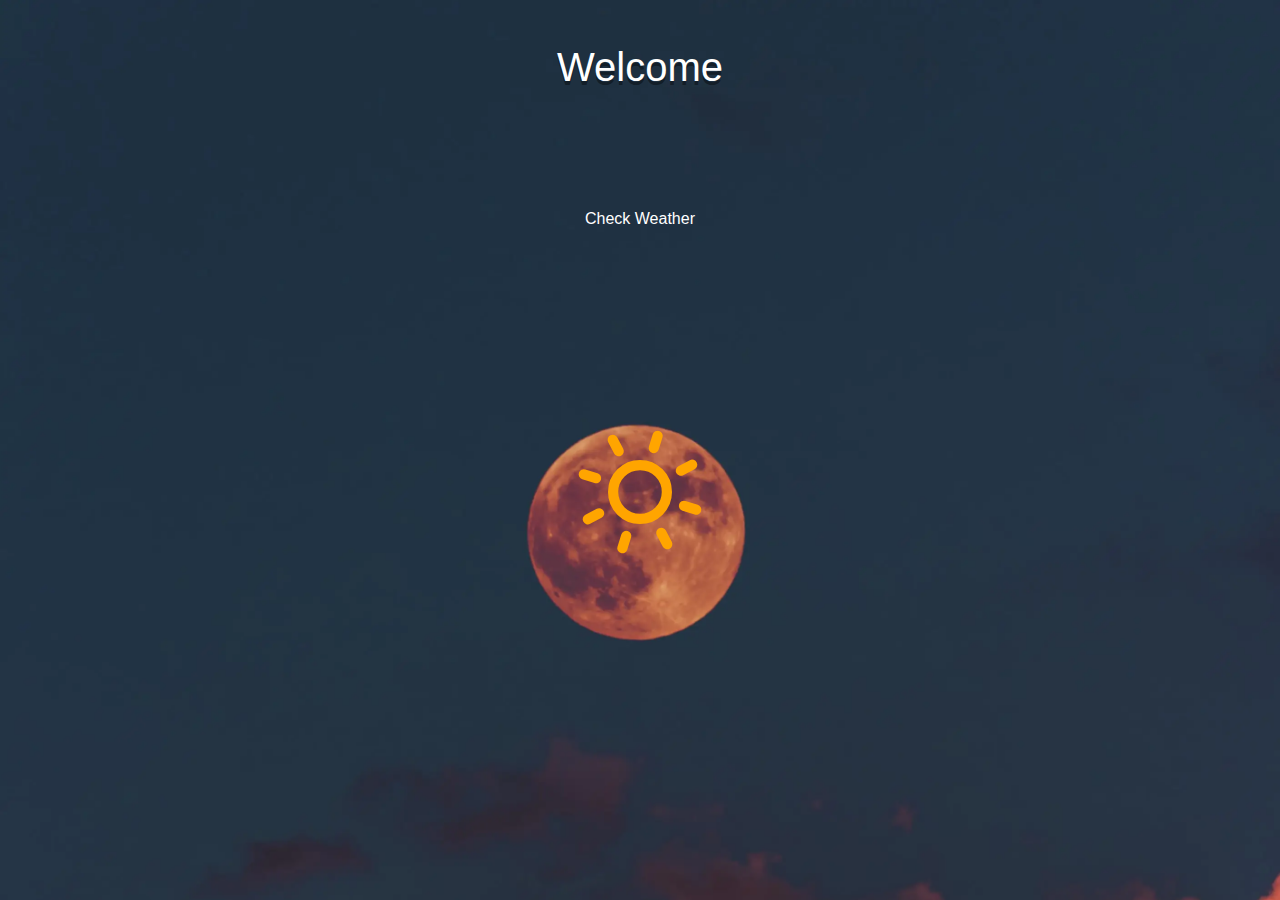
<file: weather app/public/index.html>
<!DOCTYPE html>
<html lang="en">
<head>
    <meta charset="UTF-8">
    <meta name="viewport" content="width=device-width, initial-scale=1.0">
    <meta name="Description" content="Weather app for Google Africa developers.">
    <meta name="theme-color" content="#317EFB"/>
    <title>Home</title>
    <link rel="stylesheet" href="weather.css">
    <link rel="apple-touch-icon" href="/apple-touch-icon.png">
    <link rel="manifest" href="/manifest.json">
</head>
<body>
   
   <main>
    <div class="app-wraping">
        <div class="current">
          <div class="welcome">Welcome</div>
          <a  href="weather.html" style="color:#FFF">Check Weather</a>
          <canvas id="icon2" width="128" height="128"></canvas>
        </div>
     </div>
   </main>
    <script src="skycons.js"></script>
</body>
</html>
</file>
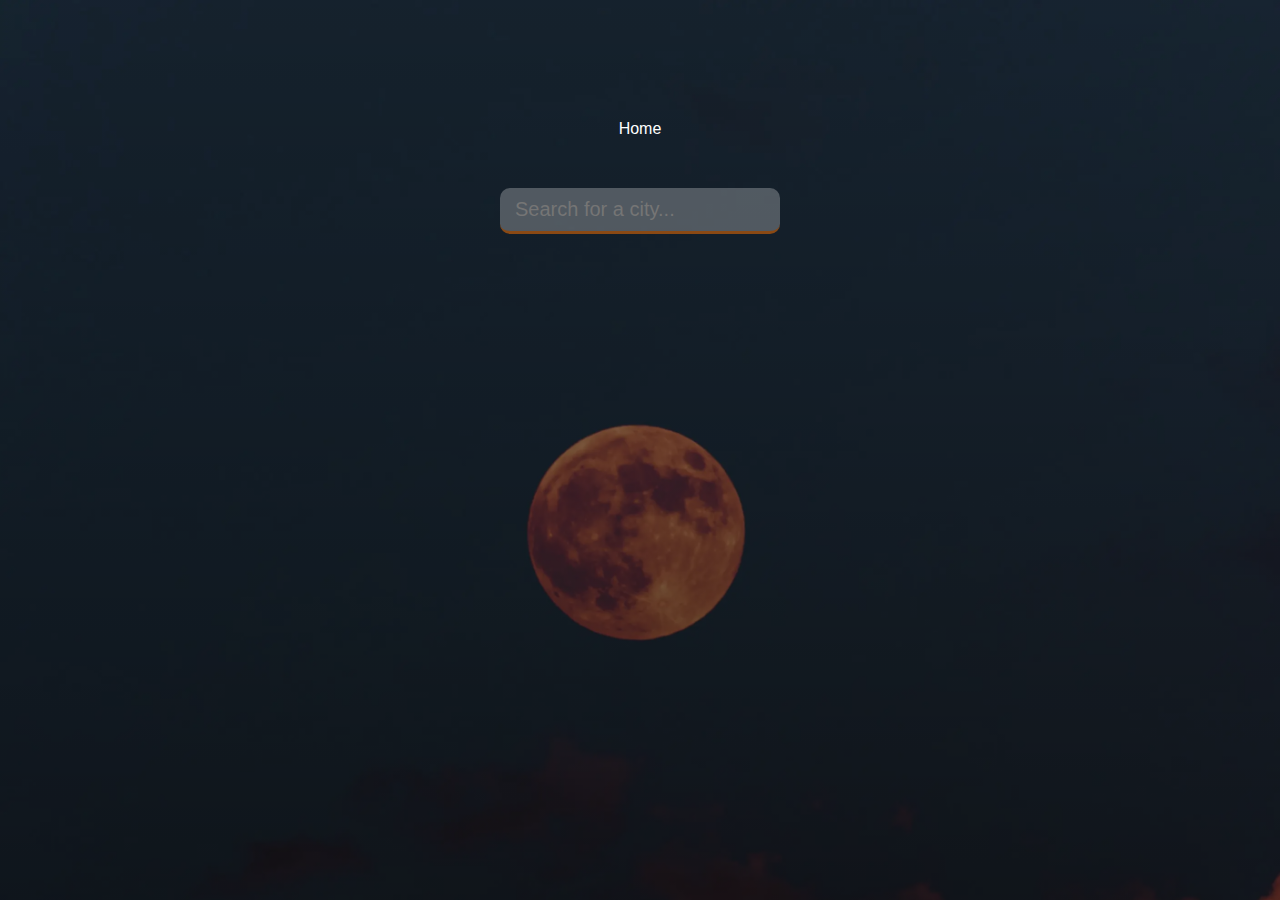
<file: weather app/public/weather.html>
<!DOCTYPE html>
<html lang="en">
<head>
   <meta charset="UTF-8">
   <meta name="viewport" content="width=device-width, initial-scale=1.0">
   <meta name="Description" content="Weather app for Google Andela developers.">
   <meta name="theme-color" content="#317EFB"/>
   <meta http-equiv="X-UA-Compatible" content="ie=edge">
   <title>Weather app</title>
   <link rel="stylesheet" href="weather.css">
   <link rel="manifest" href="/manifest.json">
   <link rel="apple-touch-icon" href="/apple-touch-icon.png">
   
</head>
<body>
   <div class="app-wrap">
      <p class="center">
         <a  href="index.html" style="color:#FFF">Home</a>
      </p>

      <header>
         <label for="search" class="visuallyhidden"></label>
         <input type="text" autocomplete="off" id="search" class="search-box" placeholder="Search for a city..." />
      </header>
      <main>
         <section class="location">
            <div class="city"></div>
            <div class="date"></div>
         </section>
         <div class="current">
            <div class="temp"><span></span></div>
            <div class="weather"></div>
            <div class="time"></div>
            <div class="hi-low"></div>
            <div class="probable"></div>
         </div>
      </main>
   </div>
   <script src="weather.js"></script>
</body>
</html>
</file>
<file: weather app/public/weather.css>
*{
    margin: 0;
    padding: 0;
    box-sizing: border-box;
}

body{
    font-family: 'montserrat', sans-serif;
    background-image: url('altinay-dinc-LluELtL5mK4-unsplash.webp');
    background-size: cover;
    background-position:center top;
    background-repeat: no-repeat;
    min-height: 100vh;
}

.visuallyhidden {
    border: 0;
    clip: rect(0 0 0 0);
    height: 1px;
    margin: -1px;
    overflow: hidden;
    padding: 0;
    position: absolute;
    width: 1px;
}

.app-wrap {
    display: flex;
    flex-direction: column;
    min-height: 100vh;
    background-image: linear-gradient(to bottom, rgba(0,0,0,0.3), rgba(0,0,0,0.6));
}

.app-wraping {
    display: contents;
    flex-direction: column;
    min-height: 100vh;
    background-image: linear-gradient(to bottom, rgba(0,0,0,0.3), rgba(0,0,0,0.6));
}

#icon2 {
    margin-top: 200px;
}


header {
    display: flex;
    justify-content: center;
    align-items: center;
    padding: 50px 15px 15px;
}



header input {
    width: 100%;
    max-width: 280px;
    padding: 10px 15px;
    border: none;
    outline: none;
    background-color: rgba(225, 225, 225, 0.3);
    border-radius: 10px 10px 10px 10px;
    border-bottom: 3px solid #8a4914;
    color: #313131;
    font-size: 20px;
    font-weight: 300;
    transition: 0.2s ease-out;
}

header input:focus{
    background-color: rgba(225, 225, 225, 0.6);  
}

main{
    flex: 1 1 100%;
    padding: 25px 25px 50px;
    display: flex;
    flex-direction: column;
    align-items: center;
    text-align: center;
}

.location .city {
    color: #FFF;
    font-size: 32px;
    font-weight: 500;
    margin-bottom: 5px;
}

.location .date {
    color: #FFF;
    font-size: 16px;
}

.current .temp {
    color: #FFF;
    font-size: 102px;
    font-weight: 900;
    margin: 30px 0px;
    text-shadow: 2px 10px rgba(0, 0, 0, 0.6);
}

.current .temp span {
    font-weight: 500;
}

.app-wrap .center{
    display: flex;
    justify-content: center;
    align-items: center;
    padding: 0px 15px 0px;
    
}

.current .weather {
    color: #FFF;
    font-size: 32px;
    font-weight: 700;
    font-style: italic;
    margin-bottom: 15px;
    text-shadow: 0px 4px rgba(0, 0, 0, 0.4);
}

.current .hi-low {
    color: #FFF;
    font-size: 24px;
    font-weight: 500;
    text-shadow: 0px 4px rgba(0, 0, 0, 0.4);
}

.current .probable{
    color: #FFF;
    font-size: 16px;
    margin-top: 10px;
}

.current .welcome{
    color: #FFF;
    font-size: 40px;
    margin-top: 20px;
    text-shadow: 0px 4px rgba(0, 0, 0, 0.4);
}



a, a:link, a:hover, a:active, a:visited{
    color: #FFF;
    text-decoration: none;
    text-decoration: none;
    display: block;
    margin-top: 120px;   
}


@font-face {
    font-family: 'Pacifico';
    font-style: normal;
    font-weight: 400;
    src: local('Pacifico Regular'), local('Pacifico-Regular'), url(https://fonts.gstatic.com/s/pacifico/v12/FwZY7-Qmy14u9lezJ-6H6MmBp0u-.woff2) format('woff2');
    font-display: swap;
  }
</file>
